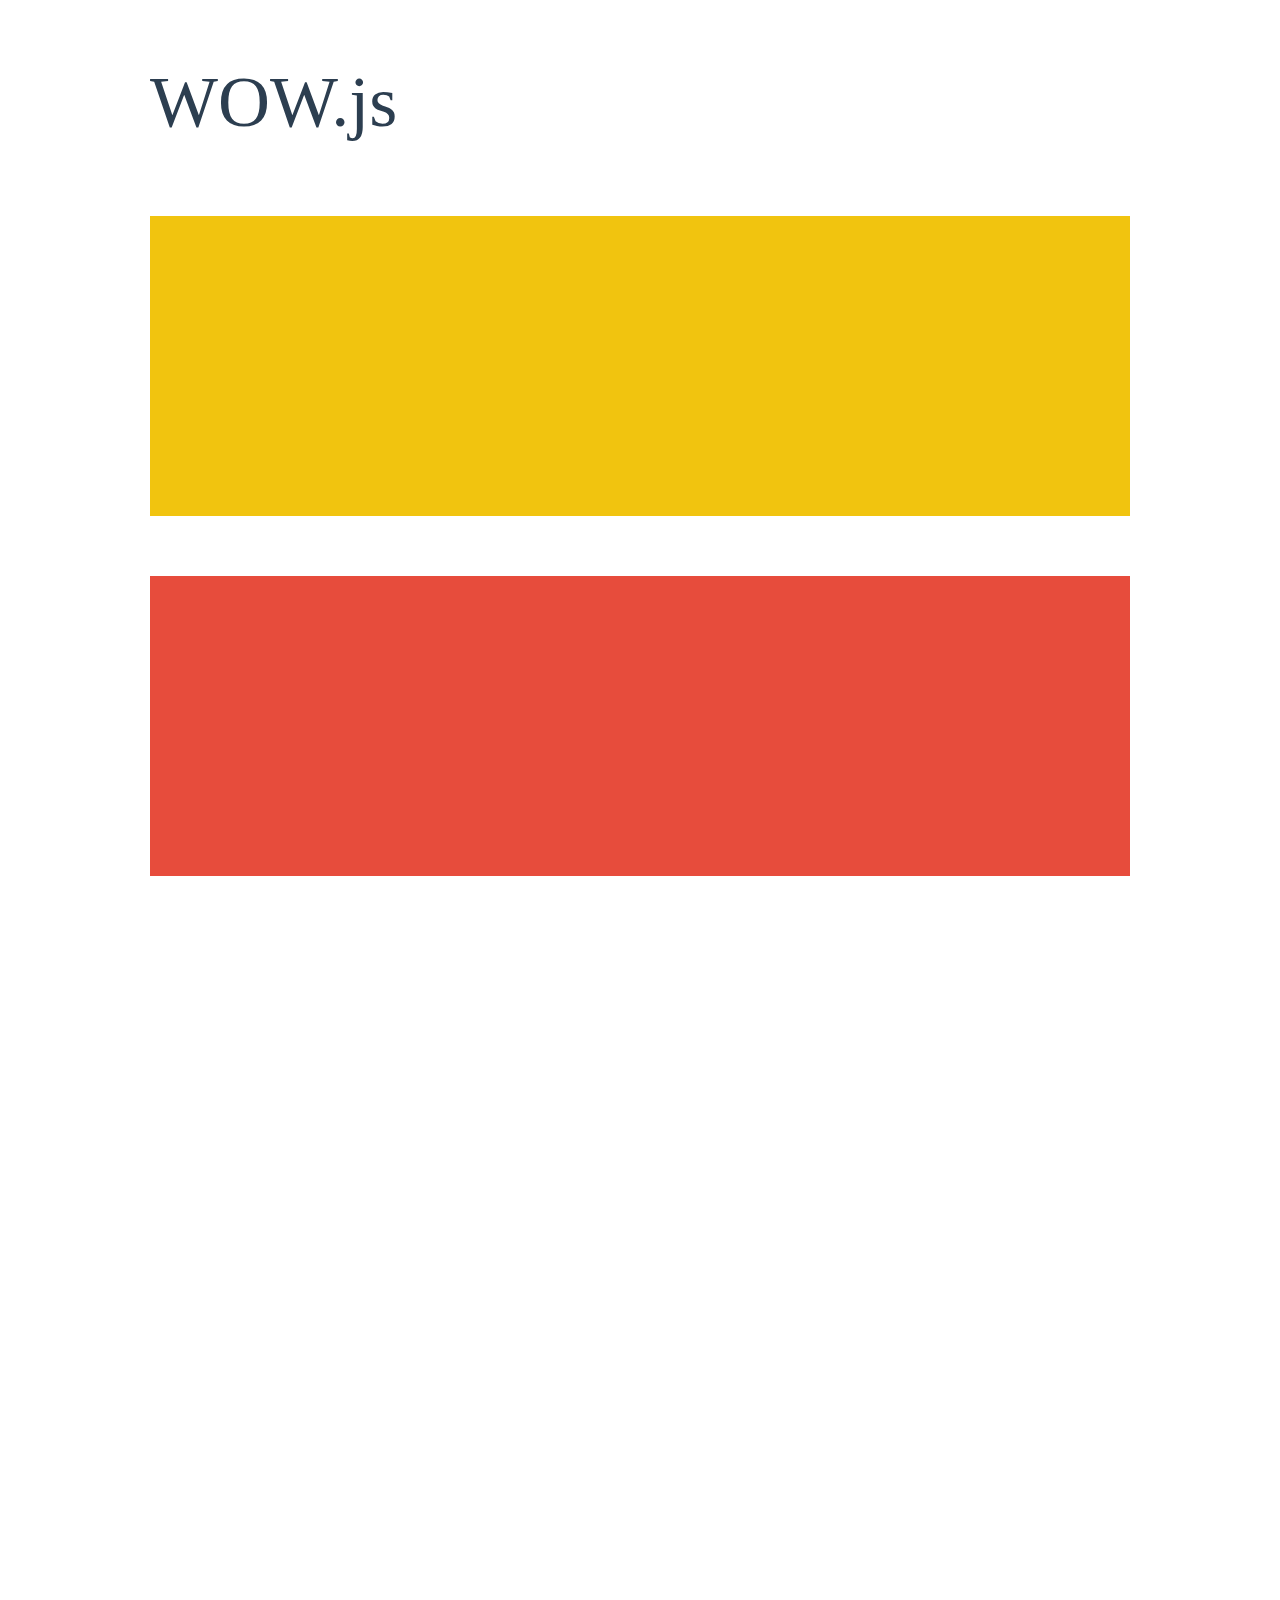
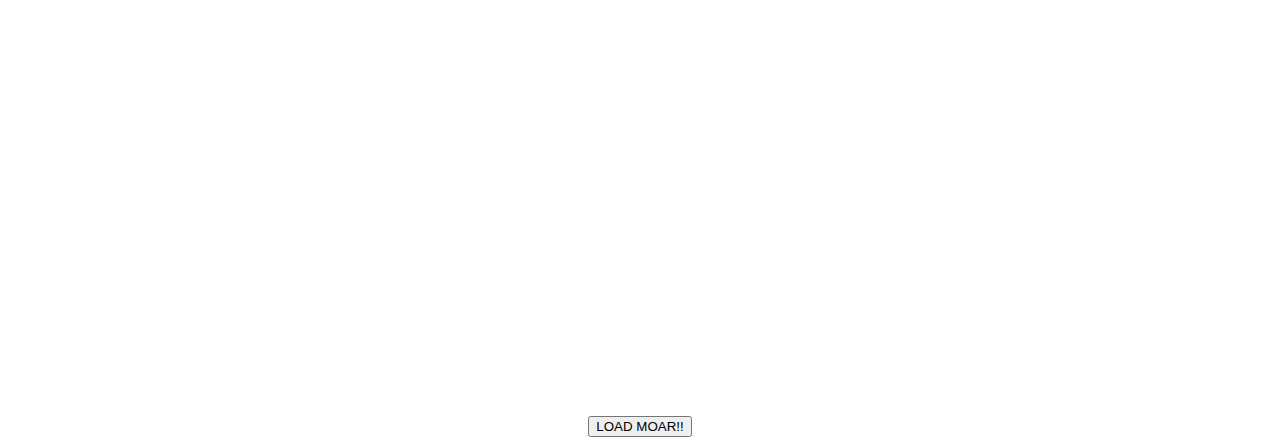
<file: public/javascript/WOW-master/demo.html>
<!doctype html>

<html lang="en">
<head>
  <meta charset="utf-8">
  <title>WOW</title>
  <link rel="stylesheet" href="css/libs/animate.css">
  <link rel="stylesheet" href="css/site.css">
  <style>
    .wow:first-child {
      visibility: hidden;
    }
  </style>
  <!--[if IE]>
    <script src="http://html5shiv.googlecode.com/svn/trunk/html5.js"></script>
  <![endif]-->
</head>

<body>
  <div id="container">
    <header>
      <h1>WOW.js</h1>
    </header>
    <div id="main">
      <section class="wow fadeInDown" style="background-color: #f1c40f;"></section>
      <section class="wow pulse" style="background-color: #e74c3c;" data-wow-iteration="infinite" data-wow-duration="1500ms"></section>
      <section class="section--purple wow slideInRight" data-wow-delay="2s"></section>
      <section class="section--blue wow bounceInLeft" data-wow-offset="300"></section>
      <section class="section--green wow slideInLeft" data-wow-duration="4s"></section>
      <button id="moar">LOAD MOAR!!</button>
    </div>
  </div>
  <script src="dist/wow.js"></script>
  <script>
    wow = new WOW(
      {
        animateClass: 'animated',
        offset:       100,
        callback:     function(box) {
          console.log("WOW: animating <" + box.tagName.toLowerCase() + ">")
        }
      }
    );
    wow.init();
    document.getElementById('moar').onclick = function() {
      var section = document.createElement('section');
      section.className = 'section--purple wow fadeInDown';
      this.parentNode.insertBefore(section, this);
    };
  </script>
</body>
</html>
</file>
<file: public/javascript/WOW-master/css/site.css>
h1 {
  font-size:     72px;
  line-height:   1.5;
  color: #2c3e50;
  font-weight:   100;
}

#container {
  width:  980px;
  margin: 0 auto;
}

section {
  height: 300px;
  margin: 60px 0;
}

.section--purple {
  background-color: #9b59b6;
}

.section--blue {
  background-color: #3498db;
}

.section--green {
  background-color: #2ecc71;
}

#main {
  text-align: center;
}

#more {
  margin: 20px auto 48px;
}
</file>
